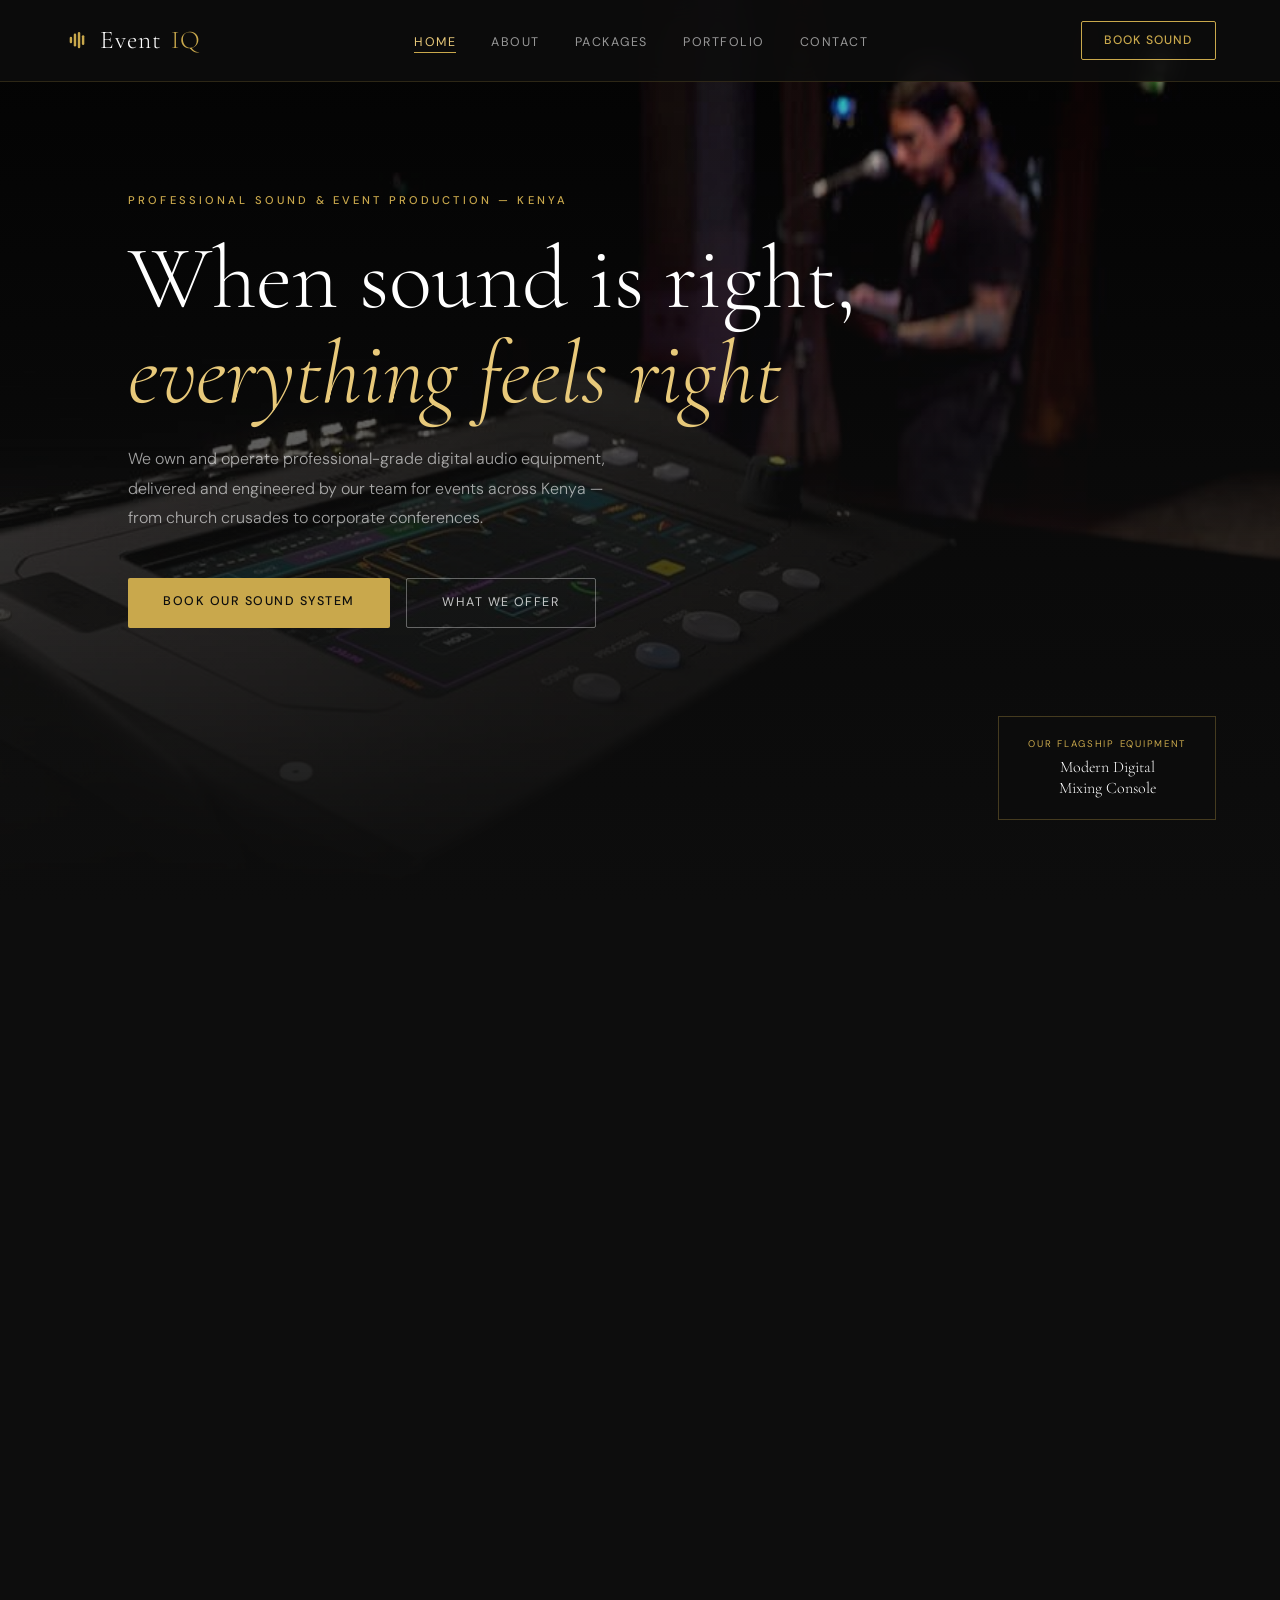
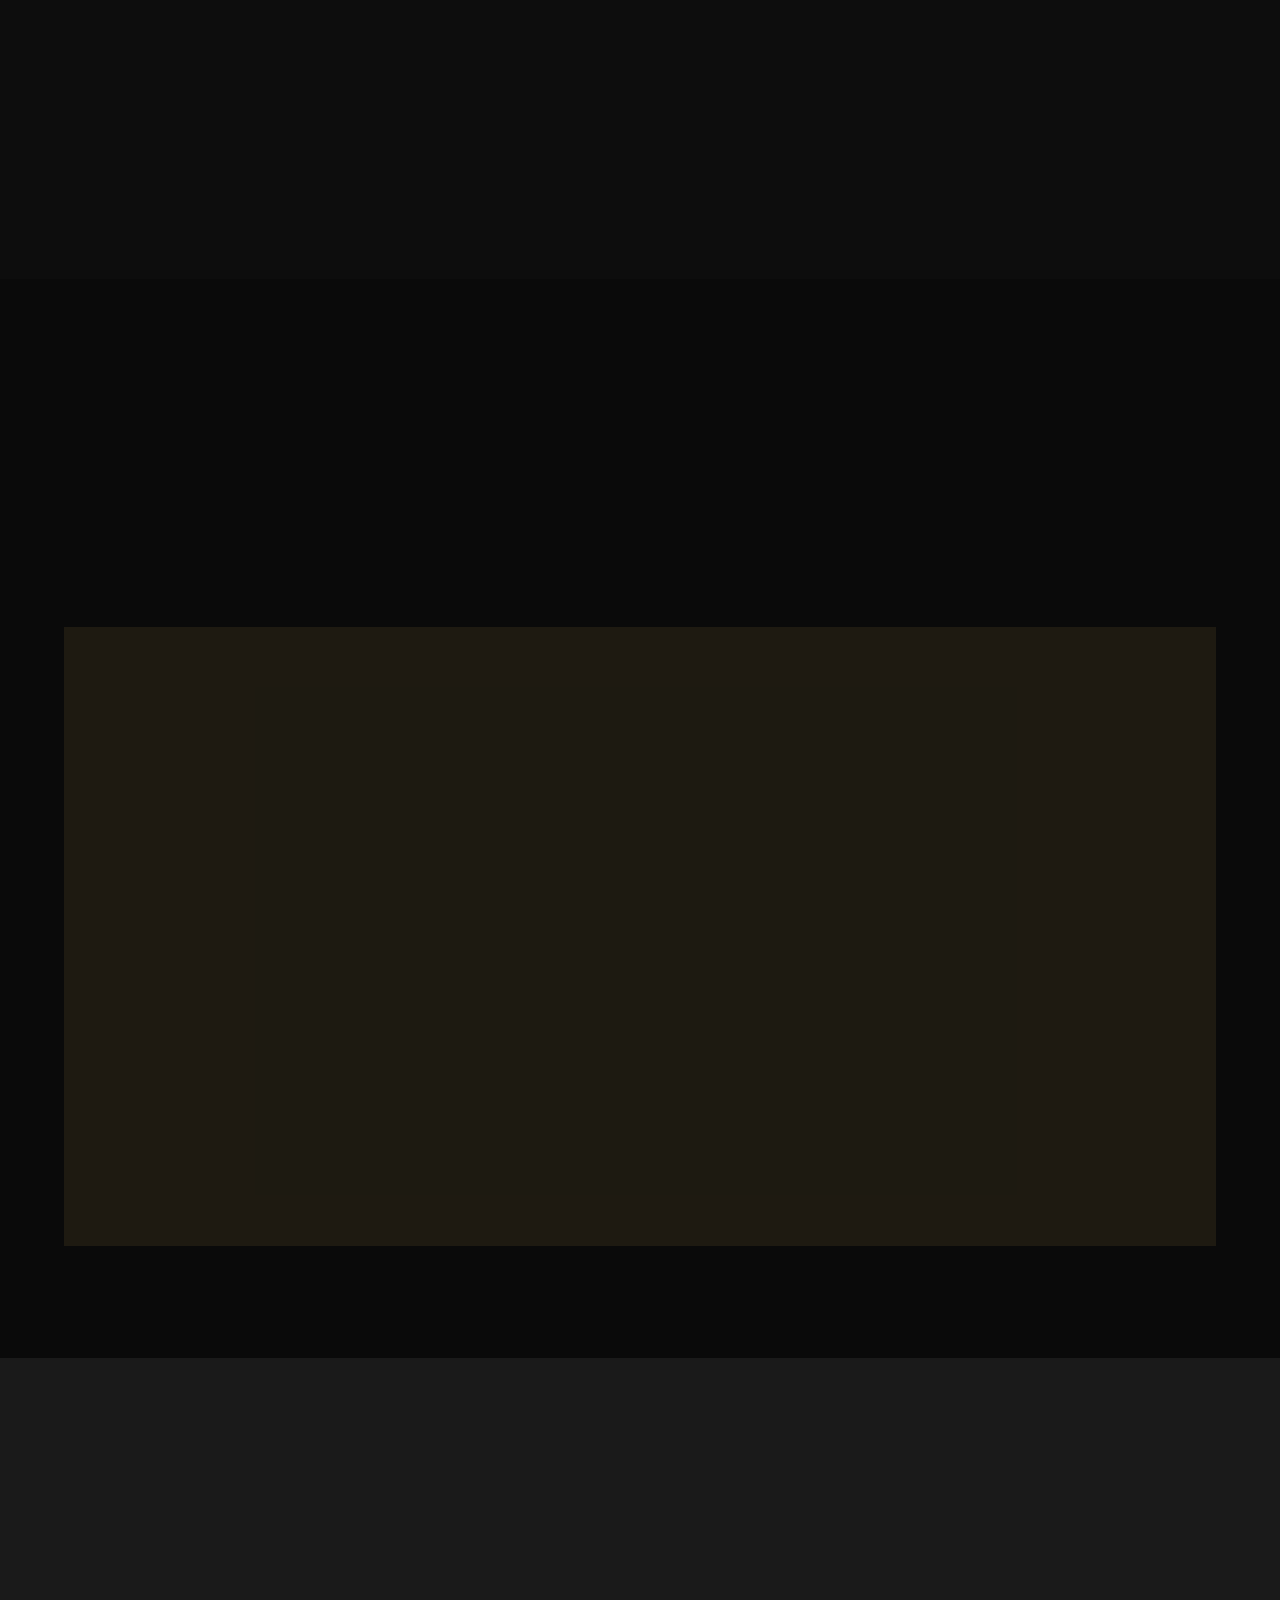
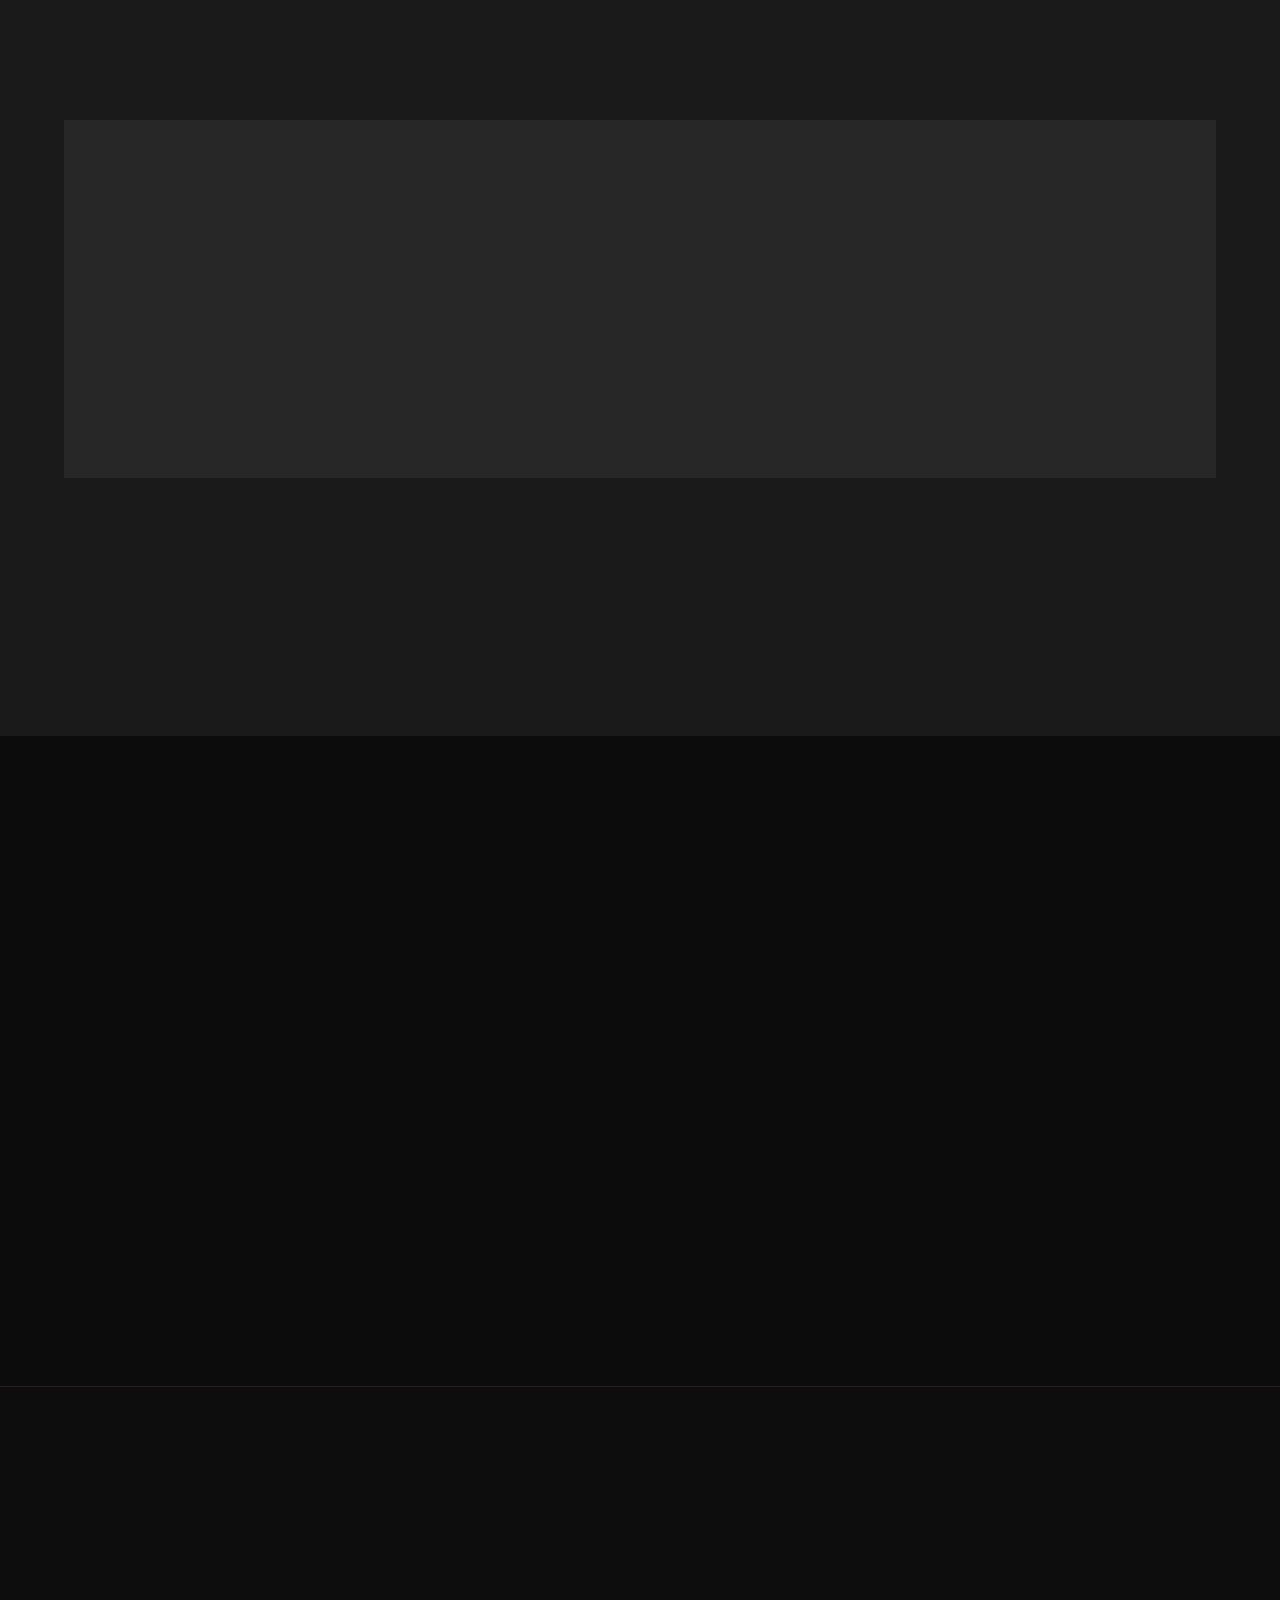
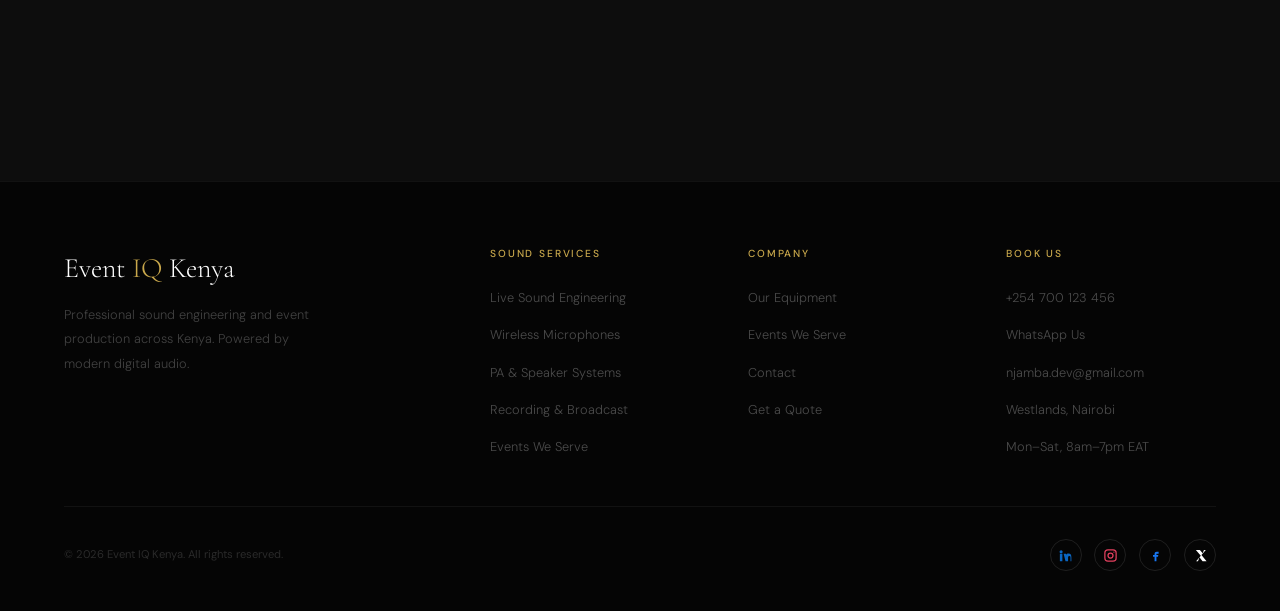
<file: index.html>
<!DOCTYPE html>
<html lang="en">
<head>
<meta charset="UTF-8"><meta name="viewport" content="width=device-width, initial-scale=1.0">
<title>Event IQ Kenya — Professional Sound & Event Production</title>
<link rel="icon" type="image/svg+xml" href="favicon.svg">
<link rel="icon" type="image/png" sizes="32x32" href="favicon-32.png">
<link rel="icon" type="image/png" sizes="16x16" href="favicon-16.png">
<link rel="icon" href="favicon.ico" sizes="any">
<link rel="apple-touch-icon" sizes="180x180" href="apple-touch-icon.png">
<link rel="manifest" href="site.webmanifest">
<meta name="theme-color" content="#0D0D0D">
<link rel="preconnect" href="https://fonts.googleapis.com">
<link href="https://fonts.googleapis.com/css2?family=Cormorant+Garamond:ital,wght@0,300;0,400;0,600;1,300;1,400&family=DM+Sans:wght@300;400;500&display=swap" rel="stylesheet">
<link rel="stylesheet" href="styles.css?v=2">
</head>
<body>
<script>document.documentElement.className+=' anim-ready';</script>

<!-- NAV -->
<nav>
  <a href="./" class="nav-logo"><svg class="nav-mark" viewBox="0 0 32 32" fill="currentColor" aria-hidden="true"><rect x="7" y="12" width="3" height="8" rx="1.5"/><rect x="12" y="8" width="3" height="16" rx="1.5"/><rect x="17" y="6" width="3" height="20" rx="1.5"/><rect x="22" y="10" width="3" height="12" rx="1.5"/></svg>Event <span>IQ</span></a>
  <button class="nav-toggle" aria-label="Open menu" aria-expanded="false"><span></span><span></span><span></span></button>
  <ul>
    <li><a href="./" class="active">Home</a></li>
    <li><a href="about">About</a></li>
    <li><a href="packages">Packages</a></li>
    <li><a href="portfolio">Portfolio</a></li>
    <li><a href="contact">Contact</a></li>
    <li class="nav-menu-cta"><a href="contact" class="nav-cta">Book Sound</a></li>
  </ul>
  <a href="contact" class="nav-cta">Book Sound</a>
</nav>

<!-- HERO -->
<section class="hero">
  <div class="hero-bg"></div>
  <div class="hero-overlay"></div>
  <div class="hero-content">
    <p class="hero-eyebrow">Professional Sound & Event Production — Kenya</p>
    <h1>When sound is right,<br><em>everything feels right</em></h1>
    <p class="hero-sub">We own and operate professional-grade digital audio equipment, delivered and engineered by our team for events across Kenya — from church crusades to corporate conferences.</p>
    <div class="hero-actions">
      <a href="contact" class="btn-primary">Book Our Sound System</a>
      <a href="packages" class="btn-outline">What We Offer</a>
    </div>
  </div>
  <div class="hero-badge">
    <p class="hero-badge-label">Our Flagship Equipment</p>
    <p class="hero-badge-text">Modern Digital<br>Mixing Console</p>
  </div>
</section>

<!-- MIXER FEATURE -->
<section class="mixer-section" id="about">
  <div class="mixer-grid">
    <div class="mixer-img">
      <img src="images/CQ20b 2 Allen & Heath Digital Mixer.png" alt="Modern digital mixer with iPad wireless control">
    </div>
    <div class="mixer-copy">
      <p class="section-eyebrow">Our Equipment</p>
      <h2 class="section-title">Modern<br><em>Digital Mixing Console</em></h2>
      <p>We don't rent cheap PA systems and hope for the best. We invested in a modern, professional-grade digital mixing console — one of the most advanced compact mixers available — because your event deserves pristine, professional sound every single time.</p>
      <p>Controlled wirelessly via iPad from anywhere in the venue, so our engineer can walk the room and tune the sound to perfection in real time.</p>
      <div class="mixer-specs">
        <div class="spec-row">
          <span class="spec-label">Any Event Size</span>
          <span class="spec-value">50 to 5,000 guests</span>
        </div>
        <div class="spec-row">
          <span class="spec-label">Crystal-Clear Audio</span>
          <span class="spec-value">Every word, every seat</span>
        </div>
        <div class="spec-row">
          <span class="spec-label">Many Speakers & Mics</span>
          <span class="spec-value">Zero feedback, no dropouts</span>
        </div>
        <div class="spec-row">
          <span class="spec-label">Live Streaming Ready</span>
          <span class="spec-value">Clean broadcast feed</span>
        </div>
        <div class="spec-row">
          <span class="spec-label">Anywhere in Kenya</span>
          <span class="spec-value">Nairobi & upcountry</span>
        </div>
      </div>
      <a href="contact" class="btn-primary">Get a Sound Quote</a>
    </div>
  </div>
</section>

<!-- SOUND CAPABILITIES -->
<section class="sound-section" id="packages">
  <div class="inner">
    <div class="sound-header">
      <p class="section-eyebrow">What We Do Best</p>
      <h2 class="section-title" style="color:#fff;text-align:center;">Professional sound for<br><em>every event type</em></h2>
    </div>
    <div class="sound-grid">
      <div class="sound-card">
        <div class="sound-num">01</div>
        <h3 class="sound-title">Live Sound Engineering</h3>
        <p class="sound-desc">Our trained sound engineers set up, tune, and operate the full PA system for your event — from soundcheck through to the final goodbye. You focus on your programme, we handle the audio.</p>
      </div>
      <div class="sound-card">
        <div class="sound-num">02</div>
        <h3 class="sound-title">Wireless Microphone Systems</h3>
        <p class="sound-desc">High-quality handheld, lapel, and headset wireless microphones for speakers, pastors, MCs, and performers — clear and interference-free across the full venue.</p>
      </div>
      <div class="sound-card">
        <div class="sound-num">03</div>
        <h3 class="sound-title">PA & Speaker Systems</h3>
        <p class="sound-desc">Powerful, professionally tuned speaker rigs scaled to your venue — from intimate meeting rooms to open-air grounds holding thousands. Every seat hears clearly.</p>
      </div>
      <div class="sound-card">
        <div class="sound-num">04</div>
        <h3 class="sound-title">Stage Monitoring</h3>
        <p class="sound-desc">Dedicated monitor mixes for performers, worship teams, and speakers on stage — so they hear themselves clearly and deliver their best performance.</p>
      </div>
      <div class="sound-card">
        <div class="sound-num">05</div>
        <h3 class="sound-title">Recording & Broadcast</h3>
        <p class="sound-desc">Multi-track recording of your event direct from the digital mixer. Clean audio feed for live streaming to YouTube, Facebook Live, or your church's broadcast platform.</p>
      </div>
      <div class="sound-card">
        <div class="sound-num">06</div>
        <h3 class="sound-title">Setup & Teardown</h3>
        <p class="sound-desc">We arrive early, set up professionally, and clear the venue cleanly after. No stress for you or your team — just show up and speak into a working microphone.</p>
      </div>
    </div>
  </div>
</section>

<!-- EVENTS WE SERVE -->
<section class="events-section" id="portfolio">
  <div class="inner">
    <div class="events-header">
      <p class="section-eyebrow">Who We Work With</p>
      <h2 class="section-title" style="color:#fff;">Events we <em>power with sound</em></h2>
      <p class="events-intro">We bring our sound system and engineering expertise to any event that needs professional audio. For everything else — décor, catering, venue, transport — we work with trusted partners we've vetted over the years.</p>
    </div>
    <div class="events-grid">
      <div class="event-type-card">
        <h3 class="event-type-title">Church & Religious Events</h3>
        <p class="event-type-desc">Sunday services, crusades, prayer conferences, pastor installations, and gospel concerts. Our most frequent clients.</p>
      </div>
      <div class="event-type-card">
        <h3 class="event-type-title">Corporate Events</h3>
        <p class="event-type-desc">AGMs, conferences, product launches, and award galas where clear, professional audio reflects directly on your brand.</p>
      </div>
      <div class="event-type-card">
        <h3 class="event-type-title">Graduations</h3>
        <p class="event-type-desc">University and college ceremonies where every name called must be heard perfectly by proud families in every corner of the hall.</p>
      </div>
      <div class="event-type-card">
        <h3 class="event-type-title">Weddings & Ruracio</h3>
        <p class="event-type-desc">From the vows to the reception DJ set — crystal-clear audio so every word and song is remembered exactly as you intended.</p>
      </div>
      <div class="event-type-card">
        <h3 class="event-type-title">Concerts & Live Shows</h3>
        <p class="event-type-desc">Gospel concerts, comedy nights, cultural shows, and music festivals — we handle full live production sound.</p>
      </div>
      <div class="event-type-card">
        <h3 class="event-type-title">Private Celebrations</h3>
        <p class="event-type-desc">Milestone birthdays, baby showers, and family parties where you want professional sound without the DIY stress.</p>
      </div>
    </div>

    <div class="outsource-note">
      <p><strong>Need more than just sound?</strong> We partner with trusted Nairobi-based suppliers for décor, catering, photography, MC services, and transport — so we can offer you a more complete event package when needed. We coordinate everything, you deal with one team.</p>
    </div>
  </div>
</section>

<!-- TESTIMONIAL -->
<section class="testimonial-section">
  <div class="testimonial-bg"></div>
  <div class="testimonial-inner">
    <span class="quote-mark">"</span>
    <p class="testimonial-text">The sound at our crusade was the clearest we have ever had. Every word from the pulpit reached the back of the ground perfectly. Our congregation kept asking who did the sound — Event IQ has our permanent booking.</p>
    <p class="testimonial-author">Pastor James Mwangi</p>
    <p class="testimonial-role">Senior Pastor, Restoration Life Church, Nairobi</p>
  </div>
</section>

<!-- CTA -->
<section class="cta-band">
  <h2>Ready to book <em>professional sound?</em></h2>
  <p>Tell us your event date and size — we'll confirm availability and send a quote within 24 hours.</p>
  <form class="cta-form" id="quoteForm">
    <input class="cta-input" type="email" id="quoteEmail" placeholder="your@email.com" required>
    <button class="cta-submit" type="submit">Request a Quote</button>
  </form>
</section>

<!-- FOOTER -->
<footer>
  <div class="footer-inner">
    <div class="footer-top">
      <div>
        <div class="footer-brand">Event <span>IQ</span> Kenya</div>
        <p class="footer-tagline">Professional sound engineering and event production across Kenya. Powered by modern digital audio.</p>
      </div>
      <div class="footer-col">
        <p class="footer-col-title">Sound Services</p>
        <ul>
          <li><a href="packages">Live Sound Engineering</a></li>
          <li><a href="packages">Wireless Microphones</a></li>
          <li><a href="packages">PA & Speaker Systems</a></li>
          <li><a href="packages">Recording & Broadcast</a></li>
          <li><a href="portfolio">Events We Serve</a></li>
        </ul>
      </div>
      <div class="footer-col">
        <p class="footer-col-title">Company</p>
        <ul>
          <li><a href="about">Our Equipment</a></li>
          <li><a href="portfolio">Events We Serve</a></li>
          <li><a href="contact">Contact</a></li>
          <li><a href="contact">Get a Quote</a></li>
        </ul>
      </div>
      <div class="footer-col">
        <p class="footer-col-title">Book Us</p>
        <ul>
          <li><a href="tel:+254700123456">+254 700 123 456</a></li>
          <li><a href="https://wa.me/254700123456" target="_blank" rel="noopener">WhatsApp Us</a></li>
          <li><a href="mailto:njamba.dev@gmail.com">njamba.dev@gmail.com</a></li>
          <li><a href="contact">Westlands, Nairobi</a></li>
          <li><a href="contact">Mon–Sat, 8am–7pm EAT</a></li>
        </ul>
      </div>
    </div>
    <div class="footer-bottom">
      <p class="footer-copy">© 2026 Event IQ Kenya. All rights reserved.</p>
      <div class="footer-socials">
        <a href="#" class="social-link li" aria-label="LinkedIn"><svg viewBox="0 0 24 24" fill="currentColor" aria-hidden="true"><path d="M4.98 3.5a2.5 2.5 0 11-.02 5 2.5 2.5 0 01.02-5zM3 9h4v12H3zM9 9h3.8v1.7h.05c.53-1 1.83-2.05 3.77-2.05 4.03 0 4.78 2.65 4.78 6.1V21H20v-5.4c0-1.3-.02-2.95-1.8-2.95-1.8 0-2.07 1.4-2.07 2.85V21H12z"/></svg></a><a href="#" class="social-link ig" aria-label="Instagram"><svg viewBox="0 0 24 24" fill="none" stroke="currentColor" stroke-width="2" aria-hidden="true"><rect x="3" y="3" width="18" height="18" rx="5"/><circle cx="12" cy="12" r="4"/><circle cx="17.5" cy="6.5" r="1.1" fill="currentColor" stroke="none"/></svg></a><a href="#" class="social-link fb" aria-label="Facebook"><svg viewBox="0 0 24 24" fill="currentColor" aria-hidden="true"><path d="M14 9h3V6h-3c-2.2 0-3.5 1.4-3.5 3.6V11H8v3h2.5v7h3v-7H16l.5-3h-3V9.8c0-.6.3-.8 1-.8z"/></svg></a><a href="#" class="social-link x" aria-label="X"><svg viewBox="0 0 24 24" fill="currentColor" aria-hidden="true"><path d="M17.5 3h3l-7 8 8.2 10h-6.4l-5-6.1L8 21H5l7.5-8.6L4.6 3H11l4.5 5.5z"/></svg></a>
      </div>
    </div>
  </div>
</footer>

<script src="script.js?v=2"></script>
</body></html>
</file>
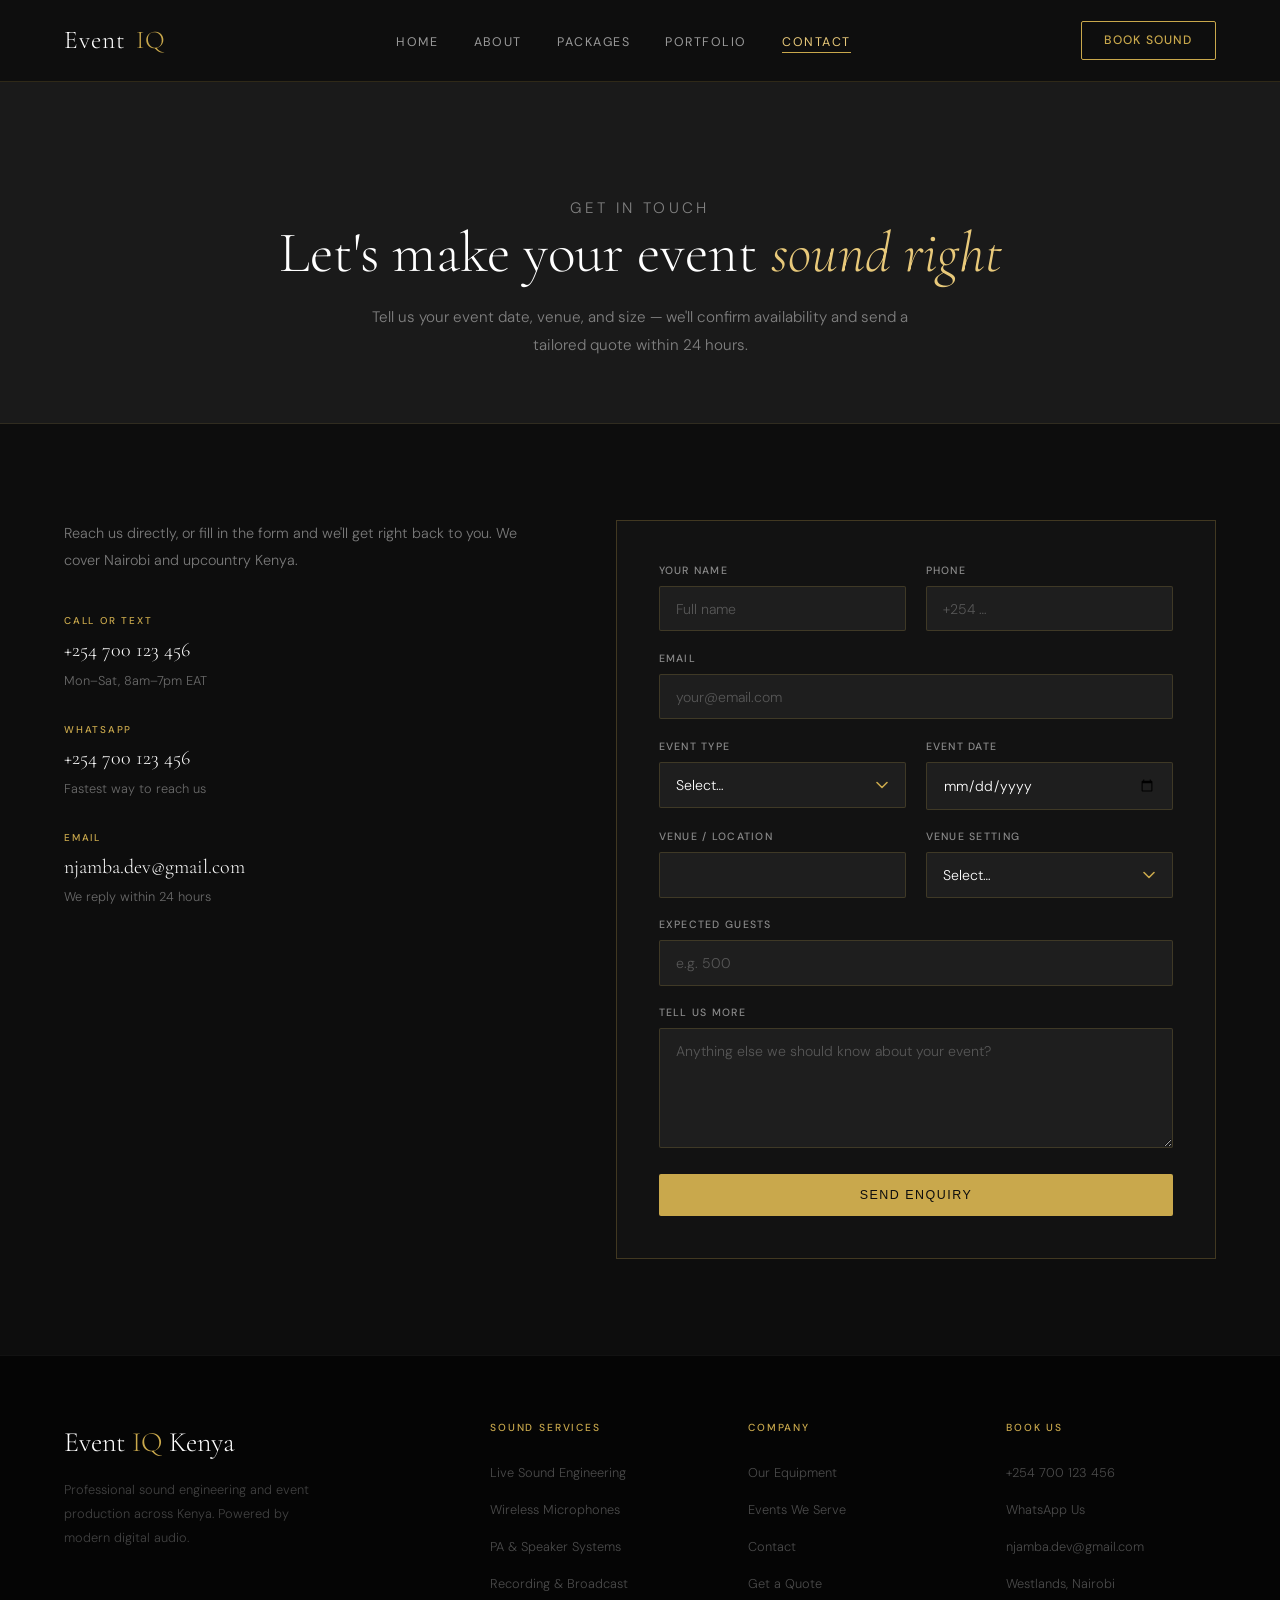
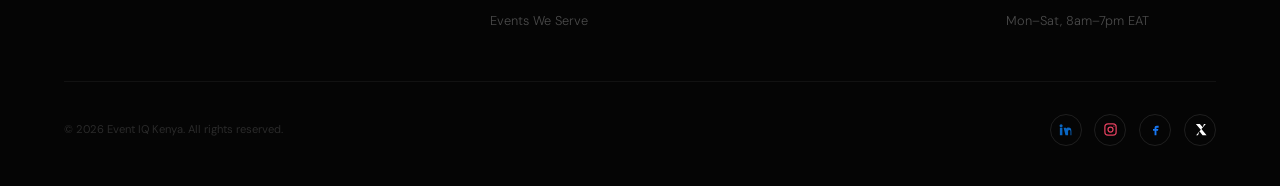
<file: contact.html>
<!DOCTYPE html>
<html lang="en">
<head>
<meta charset="UTF-8"><meta name="viewport" content="width=device-width, initial-scale=1.0">
<title>Contact Event IQ Kenya — Book Professional Sound</title>
<link rel="icon" type="image/svg+xml" href="favicon.svg">
<link rel="icon" type="image/png" sizes="32x32" href="favicon-32.png">
<link rel="icon" type="image/png" sizes="16x16" href="favicon-16.png">
<link rel="icon" href="favicon.ico" sizes="any">
<link rel="apple-touch-icon" sizes="180x180" href="apple-touch-icon.png">
<link rel="manifest" href="site.webmanifest">
<meta name="theme-color" content="#0D0D0D">
<link rel="preconnect" href="https://fonts.googleapis.com">
<link href="https://fonts.googleapis.com/css2?family=Cormorant+Garamond:ital,wght@0,300;0,400;0,600;1,300;1,400&family=DM+Sans:wght@300;400;500&display=swap" rel="stylesheet">
<link rel="stylesheet" href="styles.css?v=2">
</head>
<body>
<script>document.documentElement.className+=' anim-ready';</script>

<!-- NAV -->
<nav>
  <a href="./" class="nav-logo">Event <span>IQ</span></a>
  <button class="nav-toggle" aria-label="Open menu" aria-expanded="false"><span></span><span></span><span></span></button>
  <ul>
    <li><a href="./">Home</a></li>
    <li><a href="about">About</a></li>
    <li><a href="packages">Packages</a></li>
    <li><a href="portfolio">Portfolio</a></li>
    <li><a href="contact" class="active">Contact</a></li>
    <li class="nav-menu-cta"><a href="contact" class="nav-cta">Book Sound</a></li>
  </ul>
  <a href="contact" class="nav-cta">Book Sound</a>
</nav>

<!-- PAGE HERO -->
<section class="page-hero">
  <p class="section-eyebrow">Get In Touch</p>
  <h1>Let's make your event <em>sound right</em></h1>
  <p>Tell us your event date, venue, and size — we'll confirm availability and send a tailored quote within 24 hours.</p>
</section>

<!-- CONTACT -->
<section class="contact-section">
  <div class="contact-layout">

    <!-- INFO -->
    <div class="contact-info">
      <p class="contact-info-lead js-reveal">Reach us directly, or fill in the form and we'll get right back to you. We cover Nairobi and upcountry Kenya.</p>

      <div class="info-item js-reveal">
        <span class="info-label">Call or Text</span>
        <span class="info-value">+254 700 123 456</span>
        <span class="info-sub">Mon–Sat, 8am–7pm EAT</span>
      </div>

      <div class="info-item js-reveal">
        <span class="info-label">WhatsApp</span>
        <span class="info-value">+254 700 123 456</span>
        <span class="info-sub">Fastest way to reach us</span>
      </div>

      <div class="info-item js-reveal">
        <span class="info-label">Email</span>
        <span class="info-value">njamba.dev@gmail.com</span>
        <span class="info-sub">We reply within 24 hours</span>
      </div>

      <div class="info-item js-reveal">
        <span class="info-label">Based In</span>
        <span class="info-value">Nairobi, Kenya</span>
      </div>

      <div class="info-item js-reveal">
        <span class="info-label">Follow Us</span>
        <div class="contact-socials">
          <a href="#" class="social-link li" aria-label="LinkedIn"><svg viewBox="0 0 24 24" fill="currentColor" aria-hidden="true"><path d="M4.98 3.5a2.5 2.5 0 11-.02 5 2.5 2.5 0 01.02-5zM3 9h4v12H3zM9 9h3.8v1.7h.05c.53-1 1.83-2.05 3.77-2.05 4.03 0 4.78 2.65 4.78 6.1V21H20v-5.4c0-1.3-.02-2.95-1.8-2.95-1.8 0-2.07 1.4-2.07 2.85V21H12z"/></svg></a>
          <a href="#" class="social-link ig" aria-label="Instagram"><svg viewBox="0 0 24 24" fill="none" stroke="currentColor" stroke-width="2" aria-hidden="true"><rect x="3" y="3" width="18" height="18" rx="5"/><circle cx="12" cy="12" r="4"/><circle cx="17.5" cy="6.5" r="1.1" fill="currentColor" stroke="none"/></svg></a>
          <a href="#" class="social-link fb" aria-label="Facebook"><svg viewBox="0 0 24 24" fill="currentColor" aria-hidden="true"><path d="M14 9h3V6h-3c-2.2 0-3.5 1.4-3.5 3.6V11H8v3h2.5v7h3v-7H16l.5-3h-3V9.8c0-.6.3-.8 1-.8z"/></svg></a>
          <a href="#" class="social-link x" aria-label="X"><svg viewBox="0 0 24 24" fill="currentColor" aria-hidden="true"><path d="M17.5 3h3l-7 8 8.2 10h-6.4l-5-6.1L8 21H5l7.5-8.6L4.6 3H11l4.5 5.5z"/></svg></a>
        </div>
      </div>
    </div>

    <!-- FORM -->
    <div class="contact-form-wrap js-reveal">
      <form class="contact-form" id="contactForm">
        <div class="field-row">
          <div class="field">
            <label for="cfName">Your Name</label>
            <input type="text" id="cfName" placeholder="Full name" required>
          </div>
          <div class="field">
            <label for="cfPhone">Phone</label>
            <input type="tel" id="cfPhone" placeholder="+254 …">
          </div>
        </div>

        <div class="field">
          <label for="cfEmail">Email</label>
          <input type="email" id="cfEmail" placeholder="your@email.com" required>
        </div>

        <div class="field-row">
          <div class="field">
            <label for="cfType">Event Type</label>
            <select id="cfType">
              <option value="">Select…</option>
              <option>Church / Religious Event</option>
              <option>Corporate Event</option>
              <option>Graduation</option>
              <option>Wedding / Ruracio</option>
              <option>Concert / Live Show</option>
              <option>Private Celebration</option>
              <option>Other</option>
            </select>
          </div>
          <div class="field">
            <label for="cfDate">Event Date</label>
            <input type="date" id="cfDate">
          </div>
        </div>

        <div class="field-row">
          <div class="field">
            <label for="cfVenue">Venue / Location</label>
            <input type="text" id="cfVenue">
          </div>
          <div class="field">
            <label for="cfVenueType">Venue Setting</label>
            <select id="cfVenueType">
              <option value="">Select…</option>
              <option>Indoor</option>
              <option>Outdoor</option>
              <option>Both / Mixed</option>
            </select>
          </div>
        </div>

        <div class="field">
          <label for="cfGuests">Expected Guests</label>
          <input type="text" id="cfGuests" placeholder="e.g. 500">
        </div>

        <div class="field">
          <label for="cfMessage">Tell Us More</label>
          <textarea id="cfMessage" placeholder="Anything else we should know about your event?"></textarea>
        </div>

        <button type="submit" class="btn-primary">Send Enquiry</button>
      </form>
    </div>

  </div>
</section>

<!-- FOOTER -->
<footer>
  <div class="footer-inner">
    <div class="footer-top">
      <div>
        <div class="footer-brand">Event <span>IQ</span> Kenya</div>
        <p class="footer-tagline">Professional sound engineering and event production across Kenya. Powered by modern digital audio.</p>
      </div>
      <div class="footer-col">
        <p class="footer-col-title">Sound Services</p>
        <ul>
          <li><a href="packages">Live Sound Engineering</a></li>
          <li><a href="packages">Wireless Microphones</a></li>
          <li><a href="packages">PA & Speaker Systems</a></li>
          <li><a href="packages">Recording & Broadcast</a></li>
          <li><a href="portfolio">Events We Serve</a></li>
        </ul>
      </div>
      <div class="footer-col">
        <p class="footer-col-title">Company</p>
        <ul>
          <li><a href="about">Our Equipment</a></li>
          <li><a href="portfolio">Events We Serve</a></li>
          <li><a href="contact">Contact</a></li>
          <li><a href="contact">Get a Quote</a></li>
        </ul>
      </div>
      <div class="footer-col">
        <p class="footer-col-title">Book Us</p>
        <ul>
          <li><a href="tel:+254700123456">+254 700 123 456</a></li>
          <li><a href="https://wa.me/254700123456" target="_blank" rel="noopener">WhatsApp Us</a></li>
          <li><a href="mailto:njamba.dev@gmail.com">njamba.dev@gmail.com</a></li>
          <li><a href="contact">Westlands, Nairobi</a></li>
          <li><a href="contact">Mon–Sat, 8am–7pm EAT</a></li>
        </ul>
      </div>
    </div>
    <div class="footer-bottom">
      <p class="footer-copy">© 2026 Event IQ Kenya. All rights reserved.</p>
      <div class="footer-socials">
        <a href="#" class="social-link li" aria-label="LinkedIn"><svg viewBox="0 0 24 24" fill="currentColor" aria-hidden="true"><path d="M4.98 3.5a2.5 2.5 0 11-.02 5 2.5 2.5 0 01.02-5zM3 9h4v12H3zM9 9h3.8v1.7h.05c.53-1 1.83-2.05 3.77-2.05 4.03 0 4.78 2.65 4.78 6.1V21H20v-5.4c0-1.3-.02-2.95-1.8-2.95-1.8 0-2.07 1.4-2.07 2.85V21H12z"/></svg></a><a href="#" class="social-link ig" aria-label="Instagram"><svg viewBox="0 0 24 24" fill="none" stroke="currentColor" stroke-width="2" aria-hidden="true"><rect x="3" y="3" width="18" height="18" rx="5"/><circle cx="12" cy="12" r="4"/><circle cx="17.5" cy="6.5" r="1.1" fill="currentColor" stroke="none"/></svg></a><a href="#" class="social-link fb" aria-label="Facebook"><svg viewBox="0 0 24 24" fill="currentColor" aria-hidden="true"><path d="M14 9h3V6h-3c-2.2 0-3.5 1.4-3.5 3.6V11H8v3h2.5v7h3v-7H16l.5-3h-3V9.8c0-.6.3-.8 1-.8z"/></svg></a><a href="#" class="social-link x" aria-label="X"><svg viewBox="0 0 24 24" fill="currentColor" aria-hidden="true"><path d="M17.5 3h3l-7 8 8.2 10h-6.4l-5-6.1L8 21H5l7.5-8.6L4.6 3H11l4.5 5.5z"/></svg></a>
      </div>
    </div>
  </div>
</footer>

<script src="script.js?v=2"></script>
</body></html>
</file>
<file: styles.css>
*,*::before,*::after{box-sizing:border-box;margin:0;padding:0;}
:root{--gold:#C9A84C;--gold-light:#E8C97A;--ink:#0D0D0D;--ash:#1A1A1A;--mist:#F7F5F0;--cream:#FDFBF6;--stone:#8C8880;--border:rgba(201,168,76,0.25);--serif:'Cormorant Garamond',Georgia,serif;--sans:'DM Sans',system-ui,sans-serif;}
html{scroll-behavior:smooth;}
body{font-family:var(--sans);background:var(--ink);color:var(--cream);line-height:1.6;overflow-x:hidden;}
nav{position:fixed;top:0;left:0;right:0;z-index:100;display:flex;align-items:center;justify-content:space-between;padding:1.25rem 4rem;background:rgba(13,13,13,0.88);backdrop-filter:blur(12px);border-bottom:0.5px solid rgba(201,168,76,0.18);}
.nav-logo{font-family:var(--serif);font-size:1.6rem;font-weight:300;color:#fff;letter-spacing:0.04em;text-decoration:none;display:flex;align-items:center;gap:0.6rem;}
.nav-logo span{color:var(--gold);}
.nav-mark{width:26px;height:26px;flex-shrink:0;color:var(--gold);}
nav ul{display:flex;gap:2.2rem;list-style:none;}
nav ul a{font-size:0.78rem;font-weight:400;letter-spacing:0.12em;text-transform:uppercase;color:rgba(255,255,255,0.58);text-decoration:none;transition:color 0.2s;padding-bottom:2px;border-bottom:0.5px solid transparent;}
nav ul a:hover{color:var(--gold-light);}
nav ul a.active{color:var(--gold-light);border-bottom-color:var(--gold);}
.nav-cta{font-size:0.76rem;font-weight:500;letter-spacing:0.1em;text-transform:uppercase;color:var(--gold);border:0.5px solid var(--gold);padding:0.55rem 1.4rem;text-decoration:none;transition:background 0.2s,color 0.2s;border-radius:2px;}
.nav-cta:hover{background:var(--gold);color:var(--ink);}
.nav-toggle{display:none;flex-direction:column;justify-content:center;gap:5px;width:30px;height:30px;background:none;border:none;cursor:pointer;padding:0;z-index:101;}
.nav-toggle span{display:block;width:24px;height:2px;background:var(--gold);border-radius:2px;transition:transform .3s ease,opacity .2s ease;}
nav.open .nav-toggle span:nth-child(1){transform:translateY(7px) rotate(45deg);}
nav.open .nav-toggle span:nth-child(2){opacity:0;}
nav.open .nav-toggle span:nth-child(3){transform:translateY(-7px) rotate(-45deg);}
.nav-menu-cta{display:none;}
.btn-primary{font-size:0.78rem;font-weight:500;letter-spacing:0.12em;text-transform:uppercase;color:var(--ink);background:var(--gold);padding:0.9rem 2.2rem;text-decoration:none;border-radius:2px;transition:background 0.2s,transform 0.15s;border:none;cursor:pointer;display:inline-block;}
.btn-primary:hover{background:var(--gold-light);transform:translateY(-1px);}
.btn-outline{font-size:0.78rem;font-weight:400;letter-spacing:0.12em;text-transform:uppercase;color:rgba(255,255,255,0.75);background:transparent;padding:0.9rem 2.2rem;text-decoration:none;border:0.5px solid rgba(255,255,255,0.35);border-radius:2px;transition:border-color 0.2s,color 0.2s;cursor:pointer;display:inline-block;}
.btn-outline:hover{border-color:var(--gold);color:var(--gold-light);}
section{padding:7rem 4rem;scroll-margin-top:80px;}
.inner{max-width:1200px;margin:0 auto;}
.section-eyebrow{font-size:0.68rem;font-weight:500;letter-spacing:0.22em;text-transform:uppercase;color:var(--gold);margin-bottom:1rem;}
.section-title{font-family:var(--serif);font-size:clamp(2.2rem,4vw,3.2rem);font-weight:300;line-height:1.2;margin-bottom:1.2rem;}
.section-title em{font-style:italic;color:var(--stone);}

/* ── HERO — full bleed dark, one mixer image as hero bg ── */
.hero{position:relative;height:100vh;min-height:680px;display:flex;flex-direction:column;justify-content:center;overflow:hidden;}
.hero-bg{position:absolute;inset:0;background:url('images/CQ20b Allen & Heath Digital Mixer.jpg') center 30%/cover no-repeat;}
.hero-overlay{position:absolute;inset:0;background:linear-gradient(to top, rgba(13,13,13,1) 0%, rgba(13,13,13,0.72) 45%, rgba(13,13,13,0.18) 100%);}
.hero-content{position:relative;z-index:2;padding:0 4rem 5rem;max-width:1200px;width:100%;margin:0 auto;}
.hero-eyebrow{font-size:0.7rem;font-weight:500;letter-spacing:0.28em;text-transform:uppercase;color:var(--gold);margin-bottom:1.4rem;}
.hero h1{font-family:var(--serif);font-size:clamp(3rem,7vw,5.8rem);font-weight:300;line-height:1.06;color:#fff;margin-bottom:1.4rem;}
.hero h1 em{font-style:italic;color:var(--gold-light);}
.hero-sub{font-size:1rem;font-weight:300;color:rgba(255,255,255,0.62);max-width:500px;margin-bottom:2.8rem;line-height:1.85;}
.hero-actions{display:flex;gap:1rem;flex-wrap:wrap;}
.hero-badge{position:absolute;bottom:5rem;right:4rem;z-index:2;border:0.5px solid rgba(201,168,76,0.3);padding:1.2rem 1.8rem;text-align:center;background:rgba(13,13,13,0.7);backdrop-filter:blur(8px);}
.hero-badge-label{font-size:0.6rem;letter-spacing:0.18em;text-transform:uppercase;color:var(--gold);margin-bottom:0.3rem;}
.hero-badge-text{font-family:var(--serif);font-size:1rem;font-weight:300;color:#fff;line-height:1.35;}

/* ── MIXER FEATURE — big close-up product shot ── */
.mixer-section{background:var(--ink);padding:0;}
.mixer-grid{display:grid;grid-template-columns:1fr 1fr;min-height:600px;}
.mixer-img{position:relative;overflow:hidden;}
.mixer-img img{width:100%;height:100%;object-fit:cover;display:block;transition:transform 0.6s ease;}
.mixer-img:hover img{transform:scale(1.04);}
.mixer-copy{display:flex;flex-direction:column;justify-content:center;padding:5rem;}
.mixer-copy .section-eyebrow{color:var(--gold-light);}
.mixer-copy .section-title{color:#fff;}
.mixer-copy .section-title em{color:rgba(255,255,255,0.38);}
.mixer-copy p{font-size:0.92rem;font-weight:300;color:rgba(255,255,255,0.48);line-height:1.9;margin-bottom:1.6rem;}
.mixer-specs{display:flex;flex-direction:column;gap:0;margin:2rem 0;border:0.5px solid rgba(201,168,76,0.15);}
.spec-row{display:flex;justify-content:space-between;align-items:center;padding:0.85rem 1.2rem;border-bottom:0.5px solid rgba(201,168,76,0.1);}
.spec-row:last-child{border-bottom:none;}
.spec-label{font-size:0.7rem;font-weight:400;letter-spacing:0.1em;text-transform:uppercase;color:rgba(255,255,255,0.35);}
.spec-value{font-family:var(--serif);font-size:0.95rem;color:var(--gold);}

/* ── SOUND CAPABILITIES ── */
.sound-section{background:#0A0A0A;padding:7rem 4rem;scroll-margin-top:80px;}
.sound-header{text-align:center;margin-bottom:5rem;}
.sound-grid{display:grid;grid-template-columns:repeat(3,1fr);gap:1.5px;background:rgba(201,168,76,0.1);}
.sound-card{background:#0f0f0f;padding:3rem 2.5rem;position:relative;overflow:hidden;transition:background 0.3s;}
.sound-card::after{content:'';position:absolute;bottom:0;left:0;right:0;height:2px;background:var(--gold);transform:scaleX(0);transform-origin:left;transition:transform 0.35s ease;}
.sound-card:hover::after{transform:scaleX(1);}
.sound-card:hover{background:#141414;}
.sound-num{font-family:var(--serif);font-size:2.5rem;font-weight:300;color:rgba(201,168,76,0.15);line-height:1;margin-bottom:1.2rem;}
.sound-title{font-family:var(--serif);font-size:1.4rem;font-weight:400;color:#fff;margin-bottom:0.8rem;line-height:1.3;}
.sound-desc{font-size:0.84rem;font-weight:300;color:rgba(255,255,255,0.38);line-height:1.85;}

/* ── EVENTS WE SERVE ── */
.events-section{background:var(--ash);padding:7rem 4rem;scroll-margin-top:80px;}
.events-header{margin-bottom:3.5rem;}
.events-header h2{color:#fff;}
.events-intro{font-size:0.9rem;color:rgba(255,255,255,0.42);max-width:580px;line-height:1.85;margin-top:0.8rem;}
.events-grid{display:grid;grid-template-columns:repeat(3,1fr);gap:1.5px;background:rgba(255,255,255,0.06);}
.event-type-card{background:rgba(255,255,255,0.03);padding:2.2rem 2rem;border-left:2px solid transparent;transition:border-color 0.2s,background 0.2s;}
.event-type-card:hover{border-left-color:var(--gold);background:rgba(255,255,255,0.06);}
.event-type-icon{font-size:1.5rem;margin-bottom:1rem;}
.event-type-title{font-family:var(--serif);font-size:1.2rem;font-weight:400;color:#fff;margin-bottom:0.5rem;}
.event-type-desc{font-size:0.8rem;font-weight:300;color:rgba(255,255,255,0.38);line-height:1.8;}
.outsource-note{margin-top:3rem;padding:1.5rem 2rem;border:0.5px solid rgba(201,168,76,0.2);background:rgba(201,168,76,0.04);display:flex;align-items:flex-start;gap:1rem;}
.outsource-note-icon{font-size:1.2rem;flex-shrink:0;margin-top:0.1rem;}
.outsource-note p{font-size:0.82rem;color:rgba(255,255,255,0.42);line-height:1.8;}
.outsource-note strong{color:var(--gold);font-weight:500;}

/* ── TESTIMONIAL ── */
.testimonial-section{position:relative;padding:9rem 4rem;overflow:hidden;}
.testimonial-bg{position:absolute;inset:0;background:linear-gradient(rgba(13,13,13,0.82),rgba(13,13,13,0.82)),url('https://images.unsplash.com/photo-1470229722913-7c0e2dbbafd3?w=1800&q=80&fit=crop') center/cover no-repeat;}
.testimonial-inner{position:relative;z-index:2;max-width:800px;margin:0 auto;text-align:center;}
.quote-mark{font-family:var(--serif);font-size:5rem;color:var(--gold);opacity:0.35;line-height:0.5;margin-bottom:2rem;display:block;}
.testimonial-text{font-family:var(--serif);font-size:clamp(1.5rem,3vw,2.1rem);font-weight:300;font-style:italic;color:#fff;line-height:1.55;margin-bottom:2.5rem;}
.testimonial-author{font-size:0.75rem;font-weight:500;letter-spacing:0.2em;text-transform:uppercase;color:var(--gold);}
.testimonial-role{font-size:0.72rem;color:rgba(255,255,255,0.38);margin-top:0.3rem;}

/* ── CTA ── */
.cta-band{padding:6rem 4rem;background:var(--ink);text-align:center;border-top:0.5px solid rgba(201,168,76,0.12);}
.cta-band h2{font-family:var(--serif);font-size:clamp(2rem,4vw,3rem);font-weight:300;color:#fff;margin-bottom:0.8rem;}
.cta-band h2 em{font-style:italic;color:var(--gold-light);}
.cta-band p{font-size:0.9rem;color:rgba(255,255,255,0.38);margin-bottom:2.5rem;font-weight:300;}
.cta-form{display:flex;max-width:480px;margin:0 auto;border:0.5px solid rgba(201,168,76,0.25);}
.cta-input{flex:1;padding:0.9rem 1.2rem;background:rgba(255,255,255,0.05);border:none;outline:none;color:#fff;font-family:var(--sans);font-size:0.88rem;font-weight:300;}
.cta-input::placeholder{color:rgba(255,255,255,0.25);}
.cta-submit{padding:0.9rem 1.8rem;background:var(--gold);color:var(--ink);border:none;font-family:var(--sans);font-size:0.74rem;font-weight:500;letter-spacing:0.1em;text-transform:uppercase;cursor:pointer;transition:background 0.2s;white-space:nowrap;}
.cta-submit:hover{background:var(--gold-light);}

/* ── PAGE HERO (inner pages) ── */
.page-hero{padding:11rem 4rem 4rem;background:var(--ash);border-bottom:0.5px solid rgba(201,168,76,0.12);text-align:center;}
.page-hero h1{font-family:var(--serif);font-size:clamp(2.4rem,5vw,3.6rem);font-weight:300;color:#fff;line-height:1.1;}
.page-hero h1 em{font-style:italic;color:var(--gold-light);}
.page-hero p{font-size:0.95rem;color:rgba(255,255,255,0.45);max-width:560px;margin:1.1rem auto 0;font-weight:300;line-height:1.85;}

/* ── CONTACT ── */
.contact-section{padding:6rem 4rem;background:var(--ink);}
.contact-layout{max-width:1200px;margin:0 auto;display:grid;grid-template-columns:1fr 1.25fr;gap:4.5rem;align-items:start;}
.contact-info{display:flex;flex-direction:column;gap:1.9rem;}
.contact-info .section-eyebrow{margin-bottom:0.2rem;}
.contact-info-lead{font-size:0.9rem;color:rgba(255,255,255,0.45);line-height:1.85;font-weight:300;margin-bottom:0.6rem;}
.info-item{display:flex;flex-direction:column;gap:0.3rem;}
.info-label{font-size:0.62rem;font-weight:500;letter-spacing:0.18em;text-transform:uppercase;color:var(--gold);}
.info-value{font-family:var(--serif);font-size:1.25rem;font-weight:300;color:#fff;text-decoration:none;transition:color 0.2s;}
a.info-value:hover{color:var(--gold-light);}
.info-sub{font-size:0.8rem;color:rgba(255,255,255,0.38);font-weight:300;}
.contact-socials{display:flex;gap:0.8rem;margin-top:0.4rem;}

.contact-form-wrap{border:0.5px solid var(--border);padding:2.6rem;background:rgba(255,255,255,0.02);}
.contact-form{display:flex;flex-direction:column;gap:1.2rem;}
.field{display:flex;flex-direction:column;gap:0.4rem;}
.field-row{display:grid;grid-template-columns:1fr 1fr;gap:1.2rem;}
.field label{font-size:0.66rem;font-weight:500;letter-spacing:0.12em;text-transform:uppercase;color:rgba(255,255,255,0.5);}
.field input,.field select,.field textarea{padding:0.8rem 1rem;background:rgba(255,255,255,0.05);border:0.5px solid rgba(201,168,76,0.2);border-radius:2px;color:#fff;font-family:var(--sans);font-size:0.88rem;font-weight:300;outline:none;transition:border-color 0.2s;}
.field input:focus,.field select:focus,.field textarea:focus{border-color:var(--gold);}
.field input::placeholder,.field textarea::placeholder{color:rgba(255,255,255,0.25);}
.field select{appearance:none;-webkit-appearance:none;cursor:pointer;padding-right:2.8rem;background-image:url("data:image/svg+xml,%3Csvg xmlns='http://www.w3.org/2000/svg' width='12' height='8' fill='none'%3E%3Cpath d='M1 1.5L6 6.5L11 1.5' stroke='%23C9A84C' stroke-width='1.6' stroke-linecap='round' stroke-linejoin='round'/%3E%3C/svg%3E");background-repeat:no-repeat;background-position:right 1.1rem center;}
.field select:hover{border-color:rgba(201,168,76,0.45);}
.field select option{background:var(--ash);color:#fff;}
.field textarea{resize:vertical;min-height:120px;}
.contact-form .btn-primary{margin-top:0.4rem;text-align:center;}
.form-note{font-size:0.74rem;color:rgba(255,255,255,0.3);margin-top:0.2rem;line-height:1.7;}

/* ── FOOTER ── */
footer{background:#050505;padding:4rem 4rem 2.5rem;border-top:0.5px solid rgba(255,255,255,0.05);}
.footer-inner{max-width:1200px;margin:0 auto;}
.footer-top{display:grid;grid-template-columns:1.8fr 1fr 1fr 1fr;gap:3rem;padding-bottom:3rem;border-bottom:0.5px solid rgba(255,255,255,0.05);margin-bottom:2rem;}
.footer-brand{font-family:var(--serif);font-size:1.75rem;font-weight:300;color:#fff;margin-bottom:0.8rem;}
.footer-brand span{color:var(--gold);}
.footer-tagline{font-size:0.8rem;color:rgba(255,255,255,0.24);line-height:1.9;font-weight:300;max-width:250px;}
.footer-col-title{font-size:0.64rem;font-weight:500;letter-spacing:0.18em;text-transform:uppercase;color:var(--gold);margin-bottom:1.4rem;}
.footer-col ul{list-style:none;display:flex;flex-direction:column;gap:0.72rem;}
.footer-col ul a{font-size:0.8rem;color:rgba(255,255,255,0.28);text-decoration:none;transition:color 0.2s;font-weight:300;}
.footer-col ul a:hover{color:rgba(255,255,255,0.72);}
.footer-bottom{display:flex;justify-content:space-between;align-items:center;flex-wrap:wrap;gap:1rem;}
.footer-copy{font-size:0.7rem;color:rgba(255,255,255,0.15);}
.footer-socials{display:flex;gap:0.8rem;}
.social-link{width:32px;height:32px;border-radius:50%;border:0.5px solid rgba(255,255,255,0.1);display:flex;align-items:center;justify-content:center;color:rgba(255,255,255,0.28);font-size:0.68rem;text-decoration:none;transition:border-color 0.2s,color 0.2s;font-family:var(--sans);font-weight:500;}
.social-link:hover{border-color:currentColor;background:rgba(255,255,255,0.04);}
.social-link svg{width:15px;height:15px;display:block;}
.social-link.li{color:#0A66C2;}
.social-link.ig{color:#E4405F;}
.social-link.fb{color:#1877F2;}
.social-link.x{color:#fff;}

/* ── ANIMATIONS ── */
@keyframes fadeUp{from{opacity:0;transform:translateY(32px);}to{opacity:1;transform:translateY(0);}}
@keyframes heroZoom{from{transform:scale(1.12);}to{transform:scale(1);}}

/* hero background slow zoom on load */
.anim-ready .hero-bg{animation:heroZoom 12s ease-out forwards;}

/* scroll reveal */
.anim-ready .hero-content>*,
.anim-ready .hero-badge,
.anim-ready .sound-card,
.anim-ready .event-type-card,
.anim-ready .mixer-copy>*,
.anim-ready .mixer-img,
.anim-ready .testimonial-inner>*,
.anim-ready .cta-band>*,
.anim-ready .sound-header,
.anim-ready .events-header,
.anim-ready .outsource-note,
.anim-ready .js-reveal{opacity:0;transform:translateY(32px);transition:opacity .7s cubic-bezier(.2,.7,.2,1),transform .7s cubic-bezier(.2,.7,.2,1);}
.anim-ready .in-view{opacity:1;transform:none;}

/* lift cards on hover for extra life */
.sound-card,.event-type-card{transition:background .3s,border-color .2s,transform .35s ease,box-shadow .35s ease;}
.sound-card:hover,.event-type-card:hover{transform:translateY(-4px);}

@media(prefers-reduced-motion:reduce){
  .anim-ready *{animation:none!important;transition:none!important;}
  .anim-ready .hero-content>*,.anim-ready .hero-badge,
  .anim-ready .sound-card,.anim-ready .event-type-card,.anim-ready .mixer-copy>*,
  .anim-ready .mixer-img,.anim-ready .testimonial-inner>*,.anim-ready .cta-band>*,
  .anim-ready .sound-header,.anim-ready .events-header,.anim-ready .outsource-note,
  .anim-ready .js-reveal{opacity:1;transform:none;}
}

@media(max-width:900px){
  nav{padding:1.1rem 1.5rem;}
  .nav-toggle{display:flex;}
  nav>.nav-cta{display:none;}
  nav ul{position:absolute;top:100%;left:0;right:0;flex-direction:column;gap:0;background:rgba(13,13,13,0.98);backdrop-filter:blur(12px);border-bottom:0.5px solid var(--border);padding:0.5rem 1.5rem 1.4rem;transform:translateY(-14px);opacity:0;pointer-events:none;transition:transform .3s ease,opacity .3s ease;}
  nav.open ul{transform:translateY(0);opacity:1;pointer-events:auto;}
  nav ul li{width:100%;}
  nav ul a{display:block;padding:0.95rem 0;font-size:0.95rem;letter-spacing:0.08em;border-bottom:0.5px solid rgba(255,255,255,0.06);}
  nav ul a.active{border-bottom-color:rgba(255,255,255,0.06);}
  .nav-menu-cta{display:block;margin-top:1.1rem;}
  .nav-menu-cta a{display:block;text-align:center;}
  section{padding:4.5rem 1.5rem;}
  .hero{height:auto;min-height:0;justify-content:flex-start;padding-top:6rem;}
  .hero-content{padding:2rem 1.5rem 3.5rem;}
  .hero h1{font-size:clamp(2.4rem,11vw,3.4rem);}
  .hero-eyebrow{margin-bottom:1rem;}
  .hero-sub{margin-bottom:2rem;}
  .hero-badge{display:none;}
  .mixer-grid{grid-template-columns:1fr;}
  .mixer-img{height:320px;}
  .mixer-copy{padding:3rem 1.5rem;}
  .sound-grid{grid-template-columns:1fr;}
  .events-grid{grid-template-columns:1fr 1fr;}
  .footer-top{grid-template-columns:1fr 1fr;gap:2rem;}
  footer{padding:3rem 1.5rem 2rem;}
  .cta-band{padding:4rem 1.5rem;}
  .cta-form{flex-direction:column;}
  .testimonial-section{padding:6rem 1.5rem;}
  .sound-section{padding:4.5rem 1.5rem;}
  .events-section{padding:4.5rem 1.5rem;}
  .page-hero{padding:8rem 1.5rem 3rem;}
  .contact-section{padding:4rem 1.5rem;}
  .contact-layout{grid-template-columns:1fr;gap:2.8rem;}
  .field-row{grid-template-columns:1fr;}
  .contact-form-wrap{padding:1.8rem;}
}
</file>
